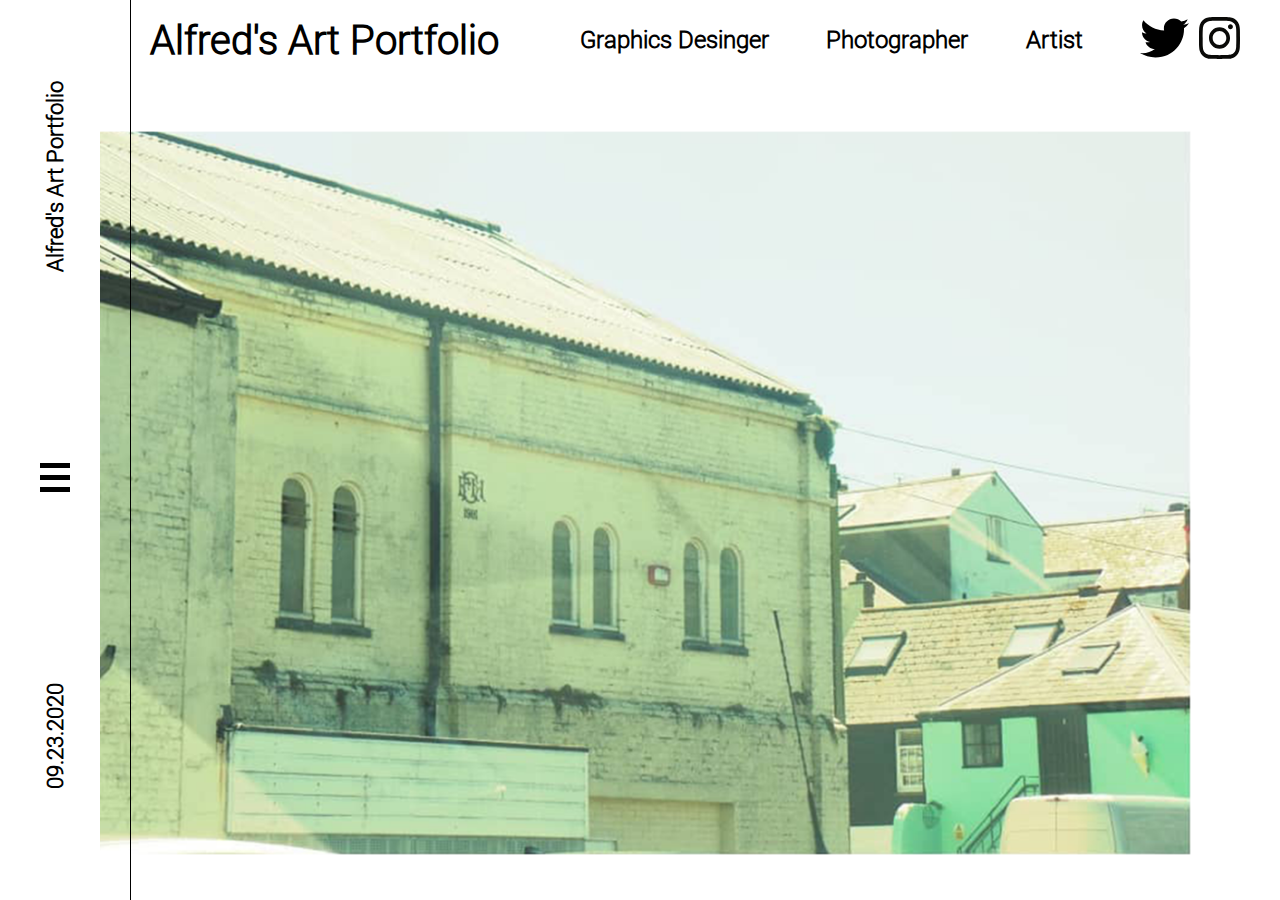
<file: index.html>
<!DOCTYPE html>
<html>
    <head>
        <meta charset="utf-8">
        <meta http-equiv="X-UA-Compatible" content="IE=edge">
        <title>Alfies Portfolio</title>
        <meta name="description" content="">
        <meta name="viewport" content="width=device-width, initial-scale=1">
        <link rel="stylesheet" href="static/css/main.css">
        <link rel="stylesheet" href="static/css/index.css">
    </head>
    <body>
        <nav class="noselect">
            <div id="nav-container">
                <h1>Alfred's Art Portfolio</h1>
                <div class="bar-container" onclick="menu()">
                    <div class="bar"></div>
                    <div class="bar"></div>
                    <div class="bar"></div>
                </div>
                <h3>09.23.2020</h3>
            </div>
            <div class="menu-container">
                <div class="list-container">
                    <ul>
                        <li>
                            Home
                        </li>
                        <li>
                            Contact
                        </li>
                        <li>
                            Graphics Design
                        </li>
                        <li>
                            Photography
                        </li>
                        <li>
                            Fine Art
                        </li>
                        <li>
                            Projects
                        </li>
                        <li>
                            Work
                        </li>
                        <li>
                            Other Media
                        </li>
                    </ul>
                </div>
            </div>
            <span id="line"></span>
        </nav>
        <main class="noselect">
            <h1>Alfred's Art Portfolio</h1>
            <h2>Graphics Desinger</h2>
            <h2>Photographer</h2>
            <h2>Artist</h2>
            <div class="icons">
                <a href="#">
                    <img src="/static/img/twitter.svg" alt="Twitter Bird"/>
                </a>
                <a href="#" target="_blank">
                    <img src="/static/img/instagram.svg" alt="Instagram"/>
                </a>
            </div>
        </main>
        <script src="/static/js/main.js"></script>
    </body>
</html>
</file>
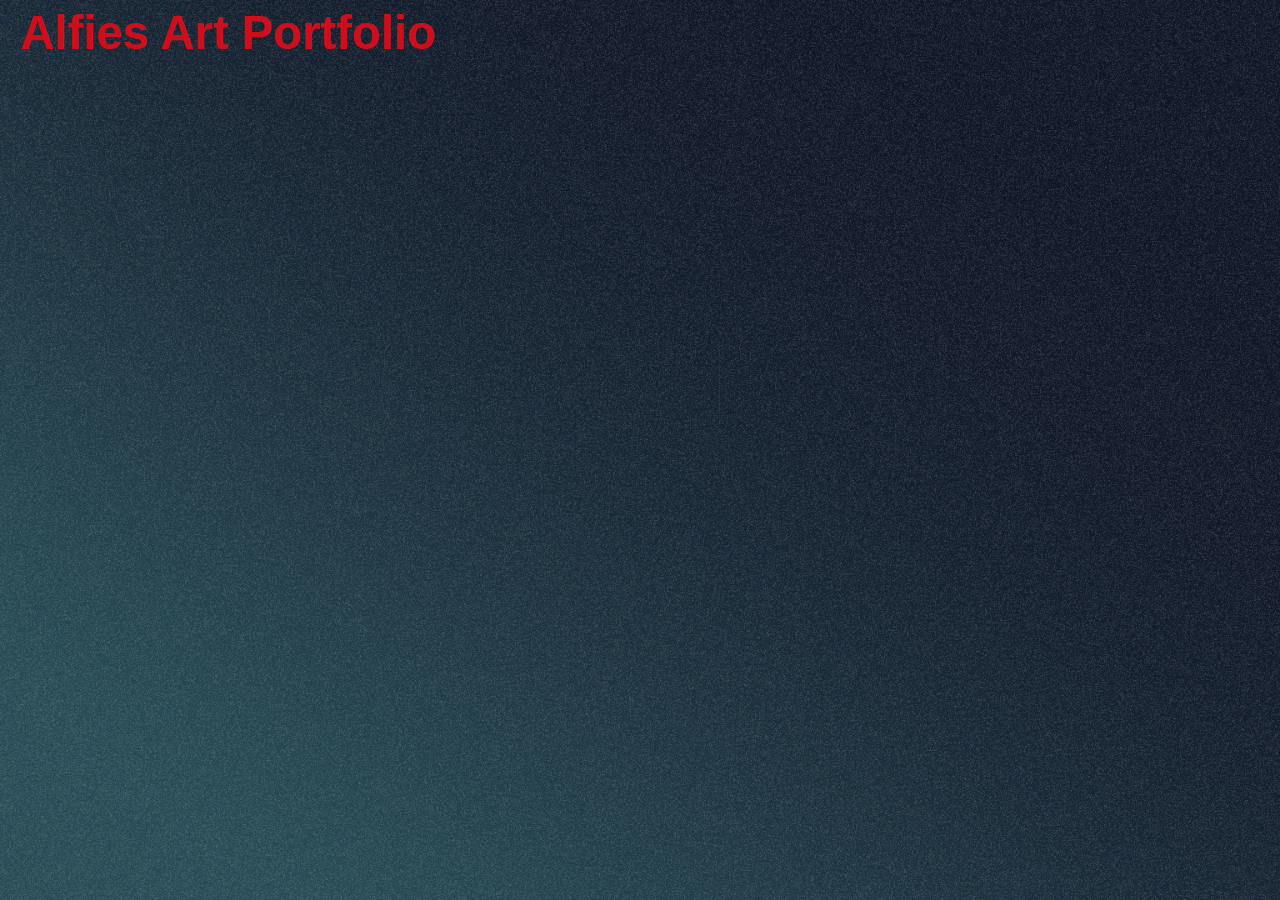
<file: src/index.html>
<!DOCTYPE html>
<html>
    <head>
        <meta charset="utf-8">
        <meta http-equiv="X-UA-Compatible" content="IE=edge">
        <title>Alfies Portfolio</title>
        <meta name="description" content="">
        <meta name="viewport" content="width=device-width, initial-scale=1">
        <link rel="stylesheet" href="static/css/main.css">
    </head>
    <body>
        <main>
            <div class="header">
                <h1>Alfies Art Portfolio</h1>
            </div>
            <div class="image-container">
                <!--<img id="welcome-image" src="static/img/index/Line_1_copy_9.png"> -->
            </div>
        </main>
        <script src="" async defer></script>
    </body>
</html>
</file>
<file: static/css/main.css>
@font-face {
    font-family: Roboto-Light;
    src: url(fonts/Roboto-Light.ttf);
  }
  

:root {
    --main-font-color: #ce0e1b;
}

h1,h2,h3,h4,h5,h6{
    margin: 0px;
}

body{
    font-family: Roboto-Light;
    margin: 0px;
    background: url(/static/img/Layer_1.png);
    background-size: cover;
    background-repeat: no-repeat;
    background-position: left;
    height: 100vh;
    width: 100vw;
}

main{
    margin-left: 150px;
}

.noselect {
    -webkit-touch-callout: none; /* iOS Safari */
    -webkit-user-select: none; /* Safari */
    -khtml-user-select: none; /* Konqueror HTML */
    -moz-user-select: none; /* Old versions of Firefox */
    -ms-user-select: none; /* Internet Explorer/Edge */
    user-select: none; /* Non-prefixed version, currently
    supported by Chrome, Edge, Opera and Firefox */
}

#backdrop{
    max-width: 100vw;
    max-height: 100vh;
    margin-left: 80px;
}

nav{
    height: 100vh;
    width: 100px;
    position: fixed;
    top: 0;
    left: 0;
    background-color: #fff;
    display: flex;
}

nav #nav-container{
    z-index: 55;
    display: flex;
    flex-direction: column;
    justify-content: space-around;
    align-items: center;
    width: 100%;
    margin-left: 40px;
    margin-right: 80px;
}

nav h1, nav h3{
    position: relative;
    transform: rotate(180deg);
    writing-mode:vertical-rl;
    white-space: nowrap;
    font-size: 22px;
}

nav h1{
    margin-bottom: 30px;
}
nav h3{
    margin-bottom: 30px;
}

nav .bar-container{
    max-width: 100%;
    display: flex;
    flex-direction: column;
    align-items: center;
    margin-bottom: 30px;
}

nav .bar{
    background-color: #000;
    width: 30px;
    height: 5px;
    min-height: 5px;
    margin-bottom: 7px;
}


nav .bar:last-of-type{
    margin-bottom: 0px;
}

nav .bar-container:hover .bar{
    background-color: #a9a9a9;
    cursor: pointer;
}

nav #line{
    border-right: 1px solid black;
    height: 100vh;
    position: absolute;
    padding-right: 130px;
}

nav .menu-container.active{
    visibility: visible; 
    animation: slidein 2s ease;
}

@keyframes slidein {
    from {
        margin-left: 100%;
        width: 300%;
        opacity: 0;
    }
    to {
        margin-left: 0%;
        width: 100%;
        opacity: 1;
    }
}

nav .menu-container.slideout{
    visibility: visible;
    animation: slideout 2s ease;
}

@keyframes slideout {
    from {
        margin-left: 0%;
        width: 100%;
        opacity: 1;
    }

    to {
        margin-left: 100%;
        width: 300%;
        opacity: 0;
    }
}

nav .menu-container{
    visibility: hidden;
    display: flex;
}

nav .menu-container .list-container{
    display: flex; 
    flex-direction: column;
    justify-content: center;
}

nav .menu-container ul{
    list-style: none;
    width: 180px;
    padding: 0px;
}
nav .menu-container ul:first-of-type{
    padding-top: 80px;
    margin-top: 0px;
}

nav .menu-container ul li{
    font-weight: bold;
    font-size: 20px;
    margin-bottom: 8px;
    white-space: nowrap;
    cursor: pointer;
}

nav .menu-container ul li:hover{
    text-decoration: underline;
}
</file>
<file: static/css/index.css>
main{
    margin-right: 0px;
    height: 80px;
    width: 90vw;
    display: flex;
    align-items: center;
}

main h1{
    font-size: 40px;
    margin-right: 7%;
    white-space: nowrap;
}
main h2:not(:last-child){
    margin-right: 5%;
    white-space: nowrap;
}


main .icons{
    display: flex;
    height: 50px;
    width: 100px;
    align-items: center;
}
main .icons a:first-of-type{
    padding-right: 10px;
}

main .icons a img{
    width: 100%;
}
</file>
<file: src/static/css/main.css>
:root {
    --main-font-color: #ce0e1b;
}

html{
    background-image: url(../img/index/Gradient_Fill_1.png);
    height: 100%;;
    /* Center and scale the image nicely */
    background-position: center;
    background-repeat: no-repeat;
    background-size: cover;
    font-family:Arial, Helvetica, sans-serif
}

body{
    margin: 0;
    padding: 0;
}

main{

}

main .header{
    
}

main .header h1{
    color: var(--main-font-color);
    padding-left: 20px;
    margin-top: 5px;
    font-size: 35.43pt;
}

main .image-container{
    position: absolute;
    left: 0;
}

main .image-container #welcome-image{
    position: relative;
}
</file>
